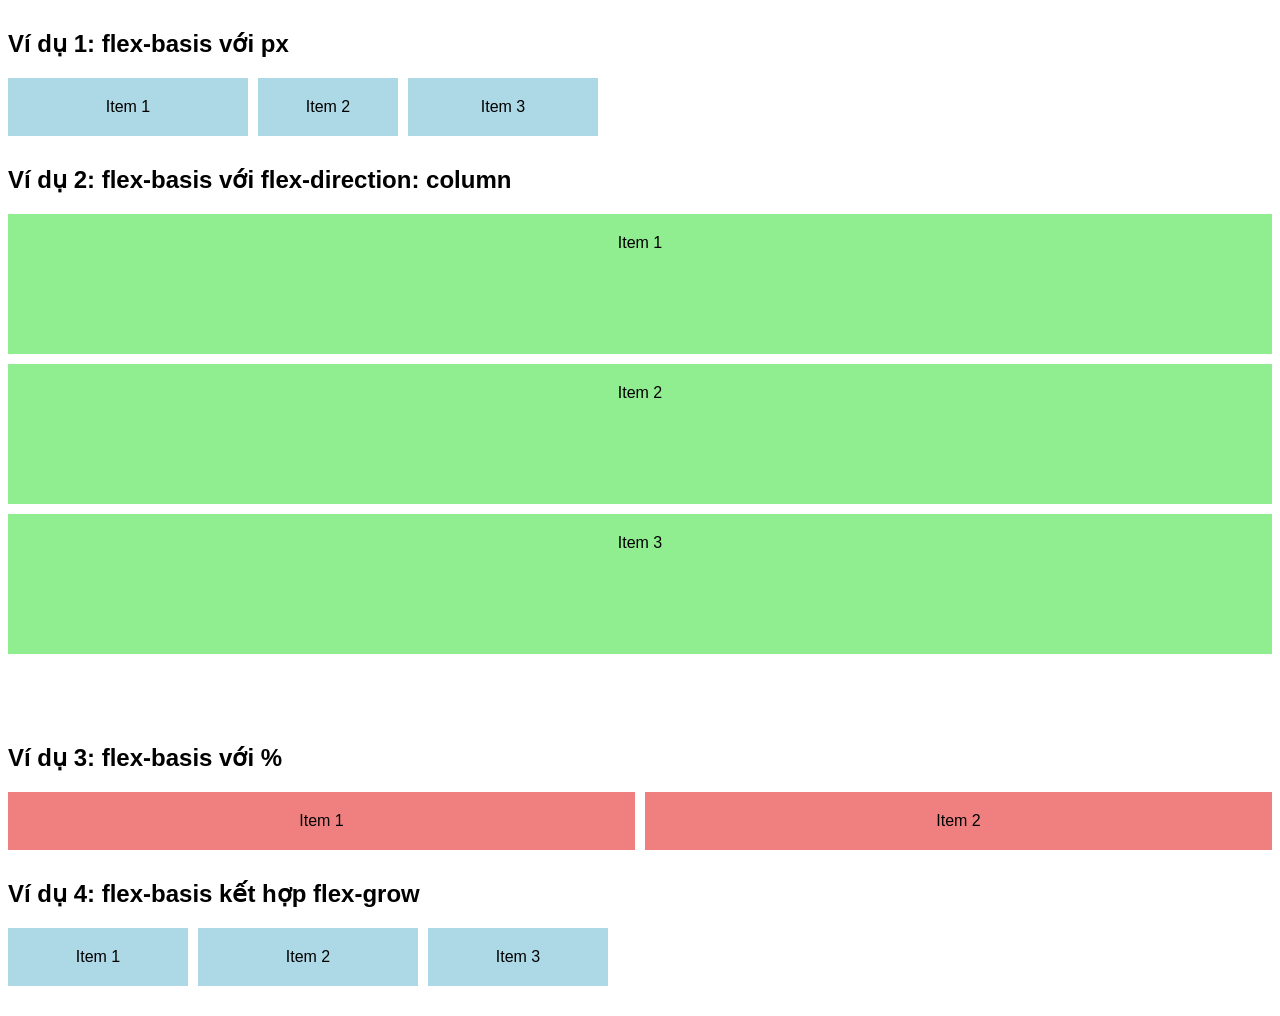
<file: FlexBasic/index.html>
<!DOCTYPE html>
<html lang="vi">
<head>
    <meta charset="UTF-8">
    <meta name="viewport" content="width=device-width, initial-scale=1.0">
    <title>Flex Basis</title>
    <link rel="stylesheet" href="style.css">
</head>
<body>

    <h2>Ví dụ 1: flex-basis với px</h2>
    <div class="container example1">
        <div class="item item1">Item 1</div>
        <div class="item item2">Item 2</div>
        <div class="item item3">Item 3</div>
    </div>

    <h2>Ví dụ 2: flex-basis với flex-direction: column</h2>
    <div class="container example2">
        <div class="item">Item 1</div>
        <div class="item">Item 2</div>
        <div class="item">Item 3</div>
    </div>

    <h2>Ví dụ 3: flex-basis với %</h2>
    <div class="container example3">
        <div class="item">Item 1</div>
        <div class="item">Item 2</div>
    </div>

    <h2>Ví dụ 4: flex-basis kết hợp flex-grow</h2>
    <div class="container example4">
        <div class="item item1">Item 1</div>
        <div class="item item2">Item 2</div>
        <div class="item item3">Item 3</div>
    </div>

</body>
</html>
</file>
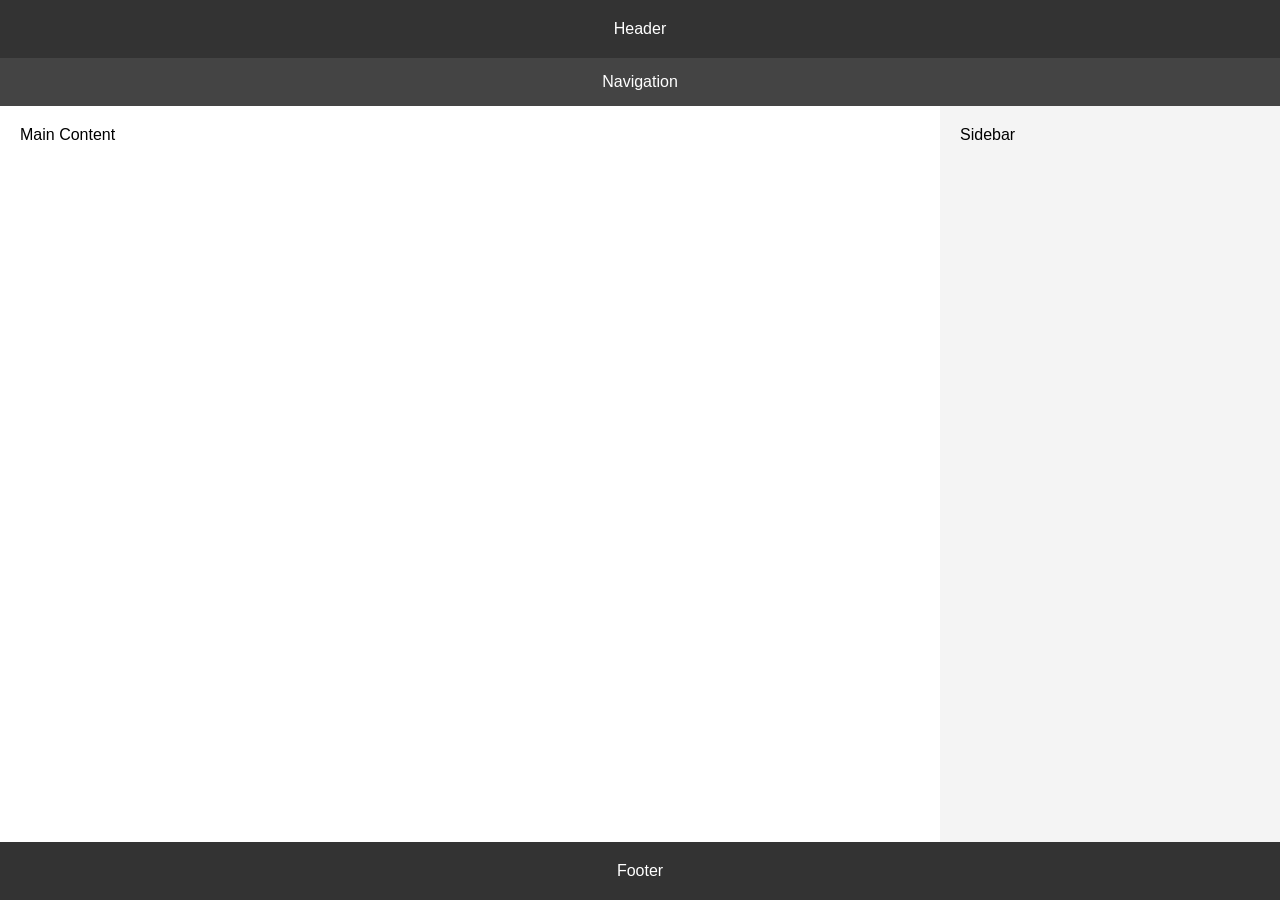
<file: Flexbox-Layout/index.html>
<!DOCTYPE html>
<html lang="vi">
<head>
    <meta charset="UTF-8">
    <meta name="viewport" content="width=device-width, initial-scale=1.0">
    <title>Flexbox Layout</title>
    <link rel="stylesheet" href="style.css">
</head>
<body>
    <div class="container">
        <header class="header">Header</header>

        <nav class="nav">Navigation</nav>

        <div class="main-container">
            <main class="content">Main Content</main>
            <aside class="sidebar">Sidebar</aside>
        </div>

        <footer class="footer">Footer</footer>
    </div>
</body>
</html>
</file>
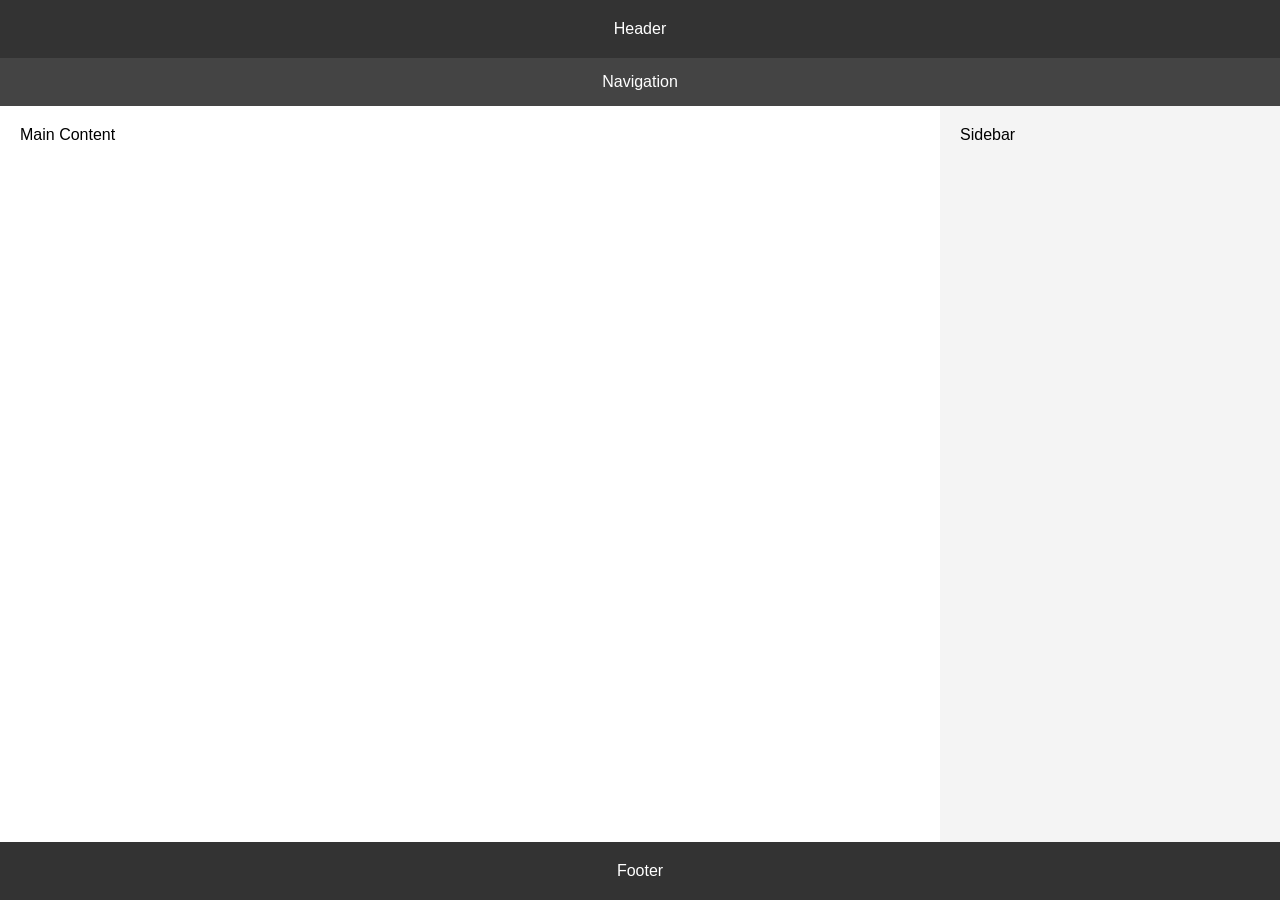
<file: Flexbox-Responsive/index.html>
<!DOCTYPE html>
<html lang="vi">
<head>
    <meta charset="UTF-8">
    <meta name="viewport" content="width=device-width, initial-scale=1.0">
    <title>Responsive Flexbox</title>
    <link rel="stylesheet" href="style.css">
</head>
<body>
    <div class="container">
        <header class="header">Header</header>

        <nav class="nav">Navigation</nav>

        <div class="main-container">
            <main class="content">Main Content</main>
            <aside class="sidebar">Sidebar</aside>
        </div>

        <footer class="footer">Footer</footer>
    </div>
</body>
</html>
</file>
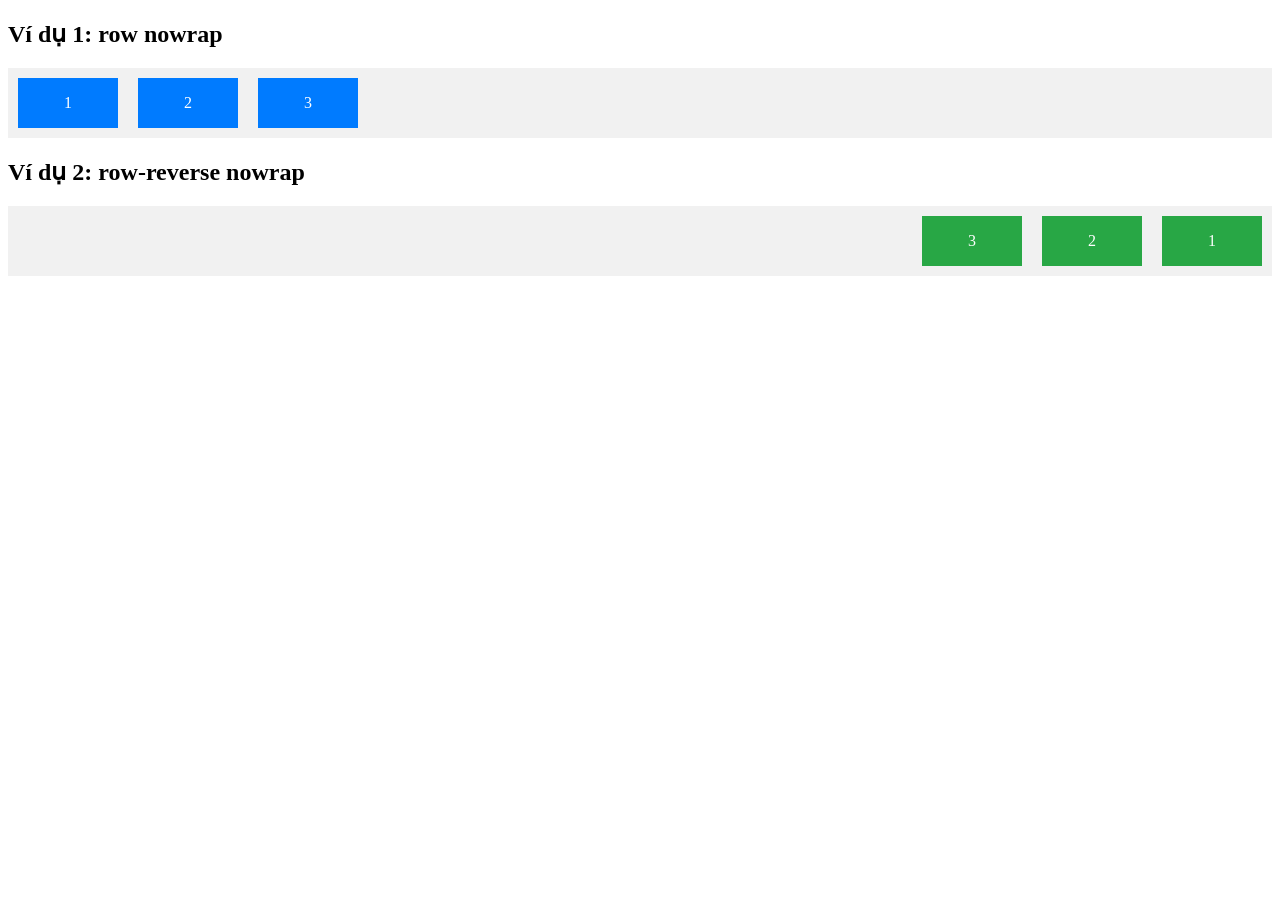
<file: FlexFlow/index.html>
<!DOCTYPE html>
<html lang="vi">
<head>
    <meta charset="UTF-8">
    <meta name="viewport" content="width=device-width, initial-scale=1.0">
    <title>Flex Flow</title>
    <link rel="stylesheet" href="style.css">
</head>
<body>

    <h2>Ví dụ 1: row nowrap</h2>
    <div class="container container-1">
        <div>1</div>
        <div>2</div>
        <div>3</div>
    </div>

    <h2>Ví dụ 2: row-reverse nowrap</h2>
    <div class="container container-2">
        <div>1</div>
        <div>2</div>
        <div>3</div>
    </div>

</body>
</html>
</file>
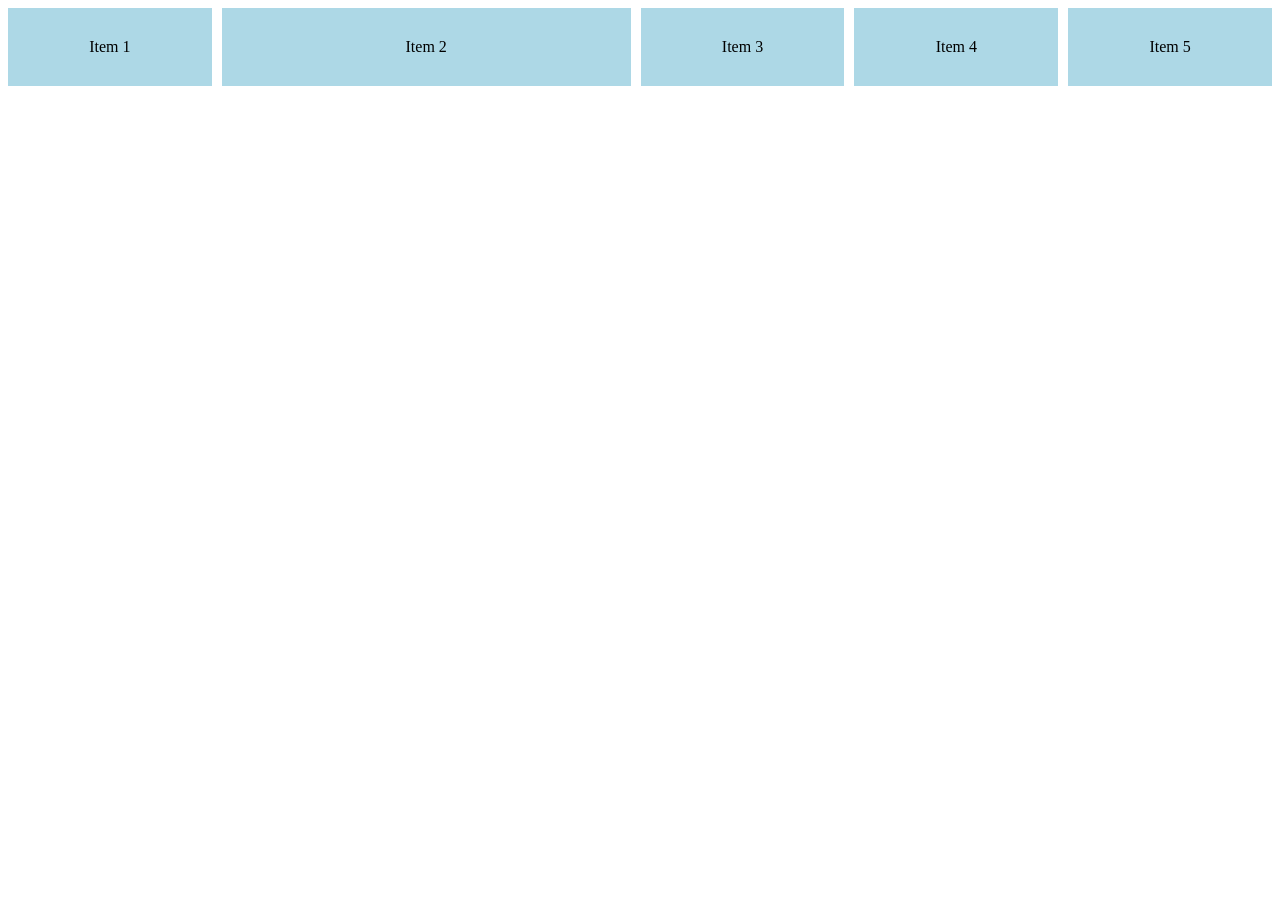
<file: FlexGrow/index.html>
<!DOCTYPE html>
<html lang="vi">
<head>
    <meta charset="UTF-8">
    <meta name="viewport" content="width=device-width, initial-scale=1.0">
    <title>Flex Grow</title>
    <link rel="stylesheet" href="style.css">
</head>
<body>
    <div class="container">
        <div class="item">Item 1</div>
        <div class="item grow">Item 2</div>
        <div class="item">Item 3</div>
        <div class="item">Item 4</div>
        <div class="item">Item 5</div>
    </div>
</body>
</html>
</file>
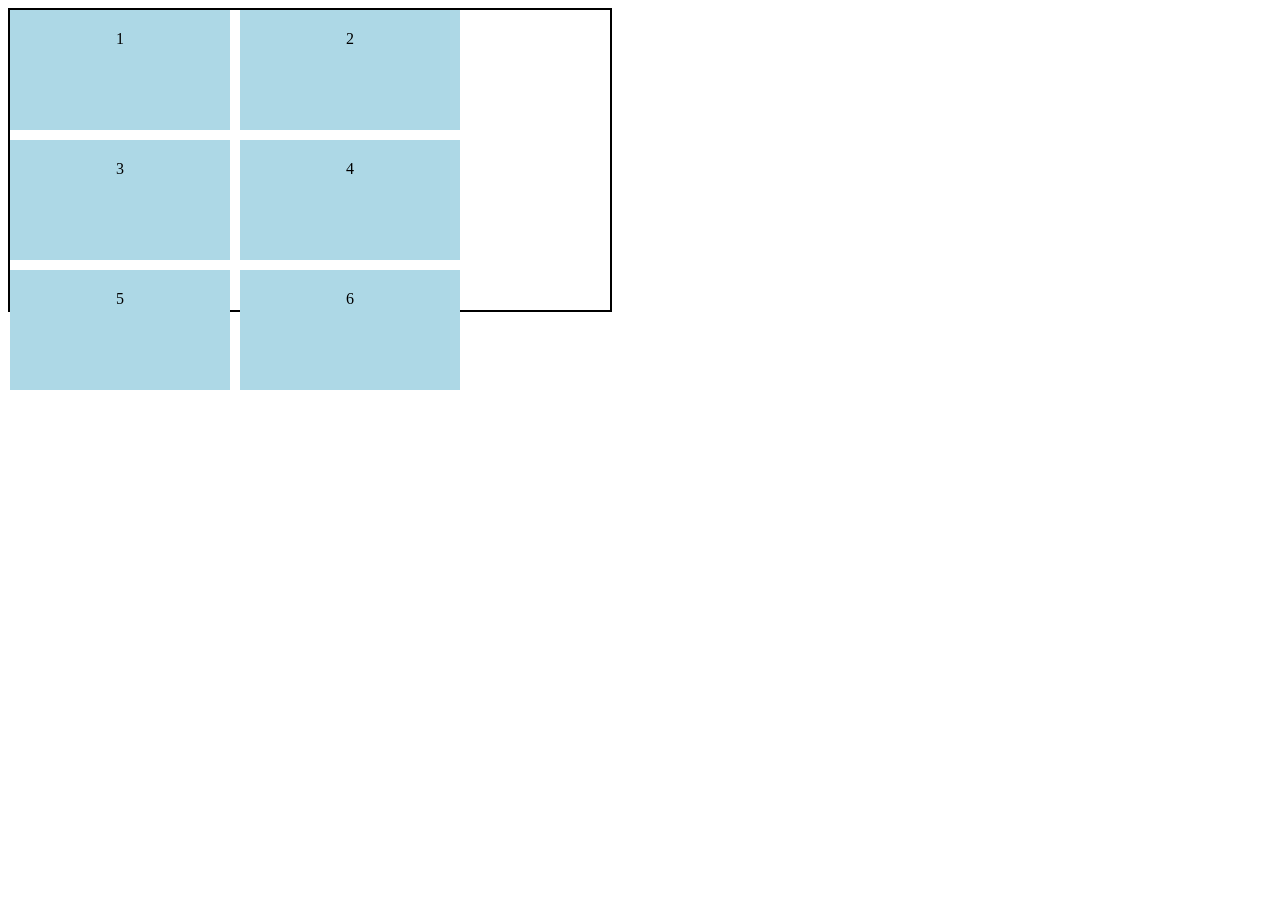
<file: FlexWrap/index.html>
<!DOCTYPE html>
<html lang="vi">
<head>
    <meta charset="UTF-8">
    <meta name="viewport" content="width=device-width, initial-scale=1.0">
    <title>Flex Wrap</title>
    <link rel="stylesheet" href="style.css">
</head>
<body>
    <div class="container">
        <div class="item">1</div>
        <div class="item">2</div>
        <div class="item">3</div>
        <div class="item">4</div>
        <div class="item">5</div>
        <div class="item">6</div>
    </div>
</body>
</html>
</file>
<file: FlexBasic/style.css>
body {
    font-family: Arial, sans-serif;
}

h2 {
    margin-top: 30px;
}

.container {
    display: flex;
    gap: 10px;
    margin-bottom: 30px;
}

.item {
    padding: 20px;
    text-align: center;
}

/* Ví dụ 1 */
.example1 .item {
    background-color: lightblue;
}

.example1 .item1 {
    flex-basis: 200px;
}

.example1 .item2 {
    flex-basis: 100px;
}

.example1 .item3 {
    flex-basis: 150px;
}

/* Ví dụ 2 */
.example2 {
    flex-direction: column;
    height: 500px;
}

.example2 .item {
    flex-basis: 100px;
    background-color: lightgreen;
}

/* Ví dụ 3 */
.example3 .item {
    flex-basis: 50%;
    background-color: lightcoral;
    box-sizing: border-box;
}

/* Ví dụ 4 */
.example4 {
    width: 600px;
}

.example4 .item {
    flex-basis: 100px;
    background-color: lightblue;
}

.example4 .item1 {
    flex-grow: 1;
}

.example4 .item2 {
    flex-grow: 2;
}

.example4 .item3 {
    flex-grow: 1;
}
</file>
<file: Flexbox-Layout/style.css>
* {
    margin: 0;
    padding: 0;
    box-sizing: border-box;
}

body {
    font-family: Arial, sans-serif;
}

.container {
    display: flex;
    flex-direction: column;
    height: 100vh;
}

.header,
.footer {
    background-color: #333;
    color: white;
    text-align: center;
    padding: 20px;
}

.nav {
    background-color: #444;
    color: white;
    text-align: center;
    padding: 15px;
}

.main-container {
    display: flex;
    flex: 1;
}

.content {
    flex: 3;
    padding: 20px;
}

.sidebar {
    flex: 1;
    background-color: #f4f4f4;
    padding: 20px;
}

@media (max-width: 768px) {
    .main-container {
        flex-direction: column;
    }
}
</file>
<file: Flexbox-Responsive/style.css>
* {
    margin: 0;
    padding: 0;
    box-sizing: border-box;
}

body {
    font-family: Arial, sans-serif;
}

.container {
    display: flex;
    flex-direction: column;
    min-height: 100vh;
}

.header,
.footer {
    background-color: #333;
    color: white;
    text-align: center;
    padding: 20px;
}

.nav {
    background-color: #444;
    color: white;
    text-align: center;
    padding: 15px;
}

.main-container {
    display: flex;
    flex: 1;
}

.content {
    flex: 3;
    padding: 20px;
}

.sidebar {
    flex: 1;
    background-color: #f4f4f4;
    padding: 20px;
}

@media (max-width: 768px) {
    .main-container {
        flex-direction: column;
    }
}
</file>
<file: FlexFlow/style.css>
.container {
    display: flex;
    background-color: #f1f1f1;
}

.container > div {
    color: white;
    width: 100px;
    margin: 10px;
    text-align: center;
    line-height: 50px;
}

.container-1 {
    flex-flow: row nowrap;
}

.container-1 > div {
    background-color: #007bff;
}

.container-2 {
    flex-flow: row-reverse nowrap;
}

.container-2 > div {
    background-color: #28a745;
}
</file>
<file: FlexGrow/style.css>
.container {
    display: flex;
    width: 100%;
    gap: 10px;
}

.item {
    flex-grow: 1;
    padding: 30px;
    background-color: lightblue;
    text-align: center;
}

.grow {
    flex-grow: 3;
}
</file>
<file: FlexWrap/style.css>
.container {
    display: flex;
    flex-wrap: wrap;
    width: 600px;
    height: 300px;
    gap: 10px;
    border: 2px solid black;
}

.item {
    width: 180px;
    height: 80px;
    padding: 20px;
    background-color: lightblue;
    text-align: center;
}
</file>
